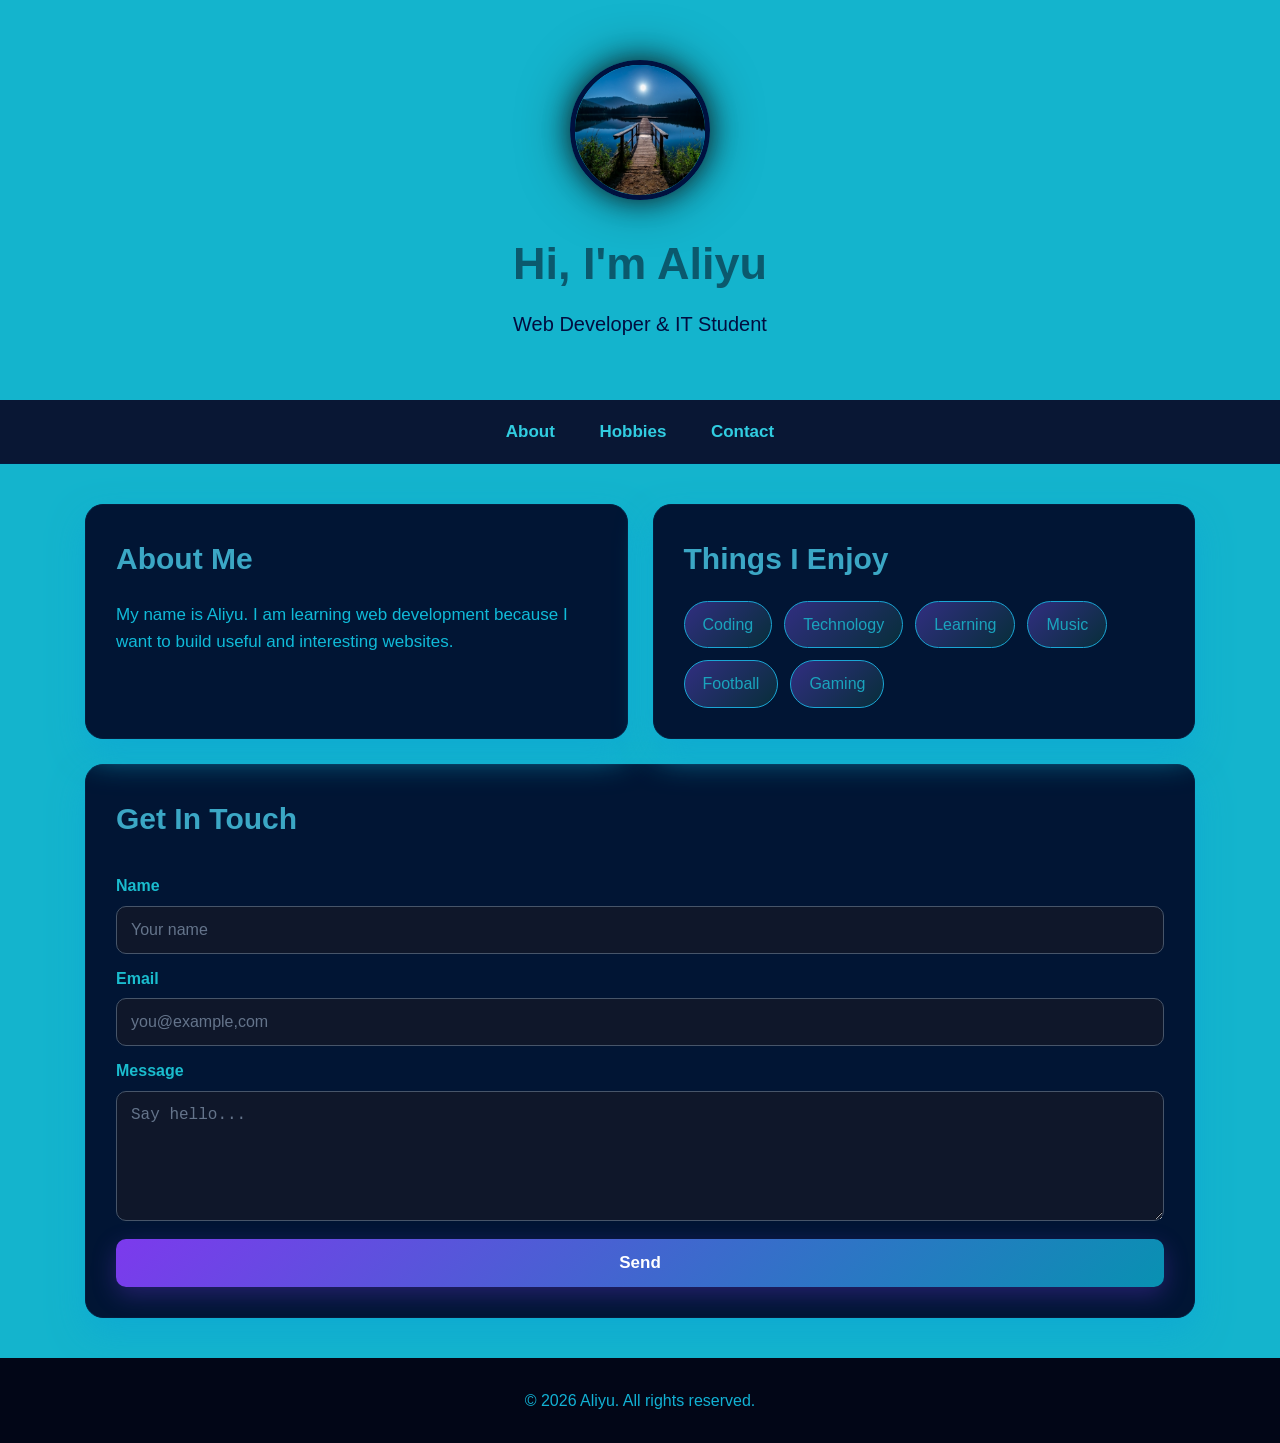
<file: index.html>
<!DOCTYPE html>
<html lang="en">
<head>
    <meta charset="UTF-8">
    <meta name="viewport" content="width=device-width, initial-scale=1.0">
    <title>Aliyu - My Profile</title>
    <link rel="stylesheet" href="style.css">
</head>

<body>

    <header>
        <img src="aliyu.jepeg.jpeg" alt="Aliyu's Profile Picture" class="profile-picture">

        <h1>Hi, I'm Aliyu</h1>
        <p id="subtitle"></p>
        <p>Web Developer & IT Student</p>
    </header>

    <nav>
        <a href="#about">About</a>
        <a href="#hobbies">Hobbies</a>
        <a href="#contact">Contact</a>
    </nav>

    <main>

        <section class="top-section">

            <div class="card" id="about">
                <h2>About Me</h2>
                <p>
                    My name is Aliyu. I am learning web development
                    because I want to build useful and interesting
                    websites.
                </p>
            </div>

            <div class="card" id="hobbies">
                <h2>Things I Enjoy</h2>

                <div class="hobbies">
                    <span>Coding</span>
                    <span>Technology</span>
                    <span>Learning</span>
                    <span>Music</span>
                    <span>Football</span>
                    <span>Gaming</span>
                </div>
            </div>

        </section>

        <section class="card contact" id="contact">
            <h2>Get In Touch</h2>

            <form>
                <label for="name">Name</label>
                <input
                    type="text"
                    id="name"
                    placeholder="Your name"
                    required
                >

                <label for="email">Email</label>
                <input
                    type="email"
                    id="email"
                    placeholder="you@example,com"
                    required
                >

                <label for="message">Message</label>
                <textarea
                    id="message"
                    placeholder="Say hello..."
                    required
                ></textarea>

                <button type="submit">Send</button>
            </form>
        </section>

    </main>

    <footer>
        <p>© 2026 Aliyu. All rights reserved.</p>
    </footer>

    <script src="script.js"></script>

</body>
</html>
</file>
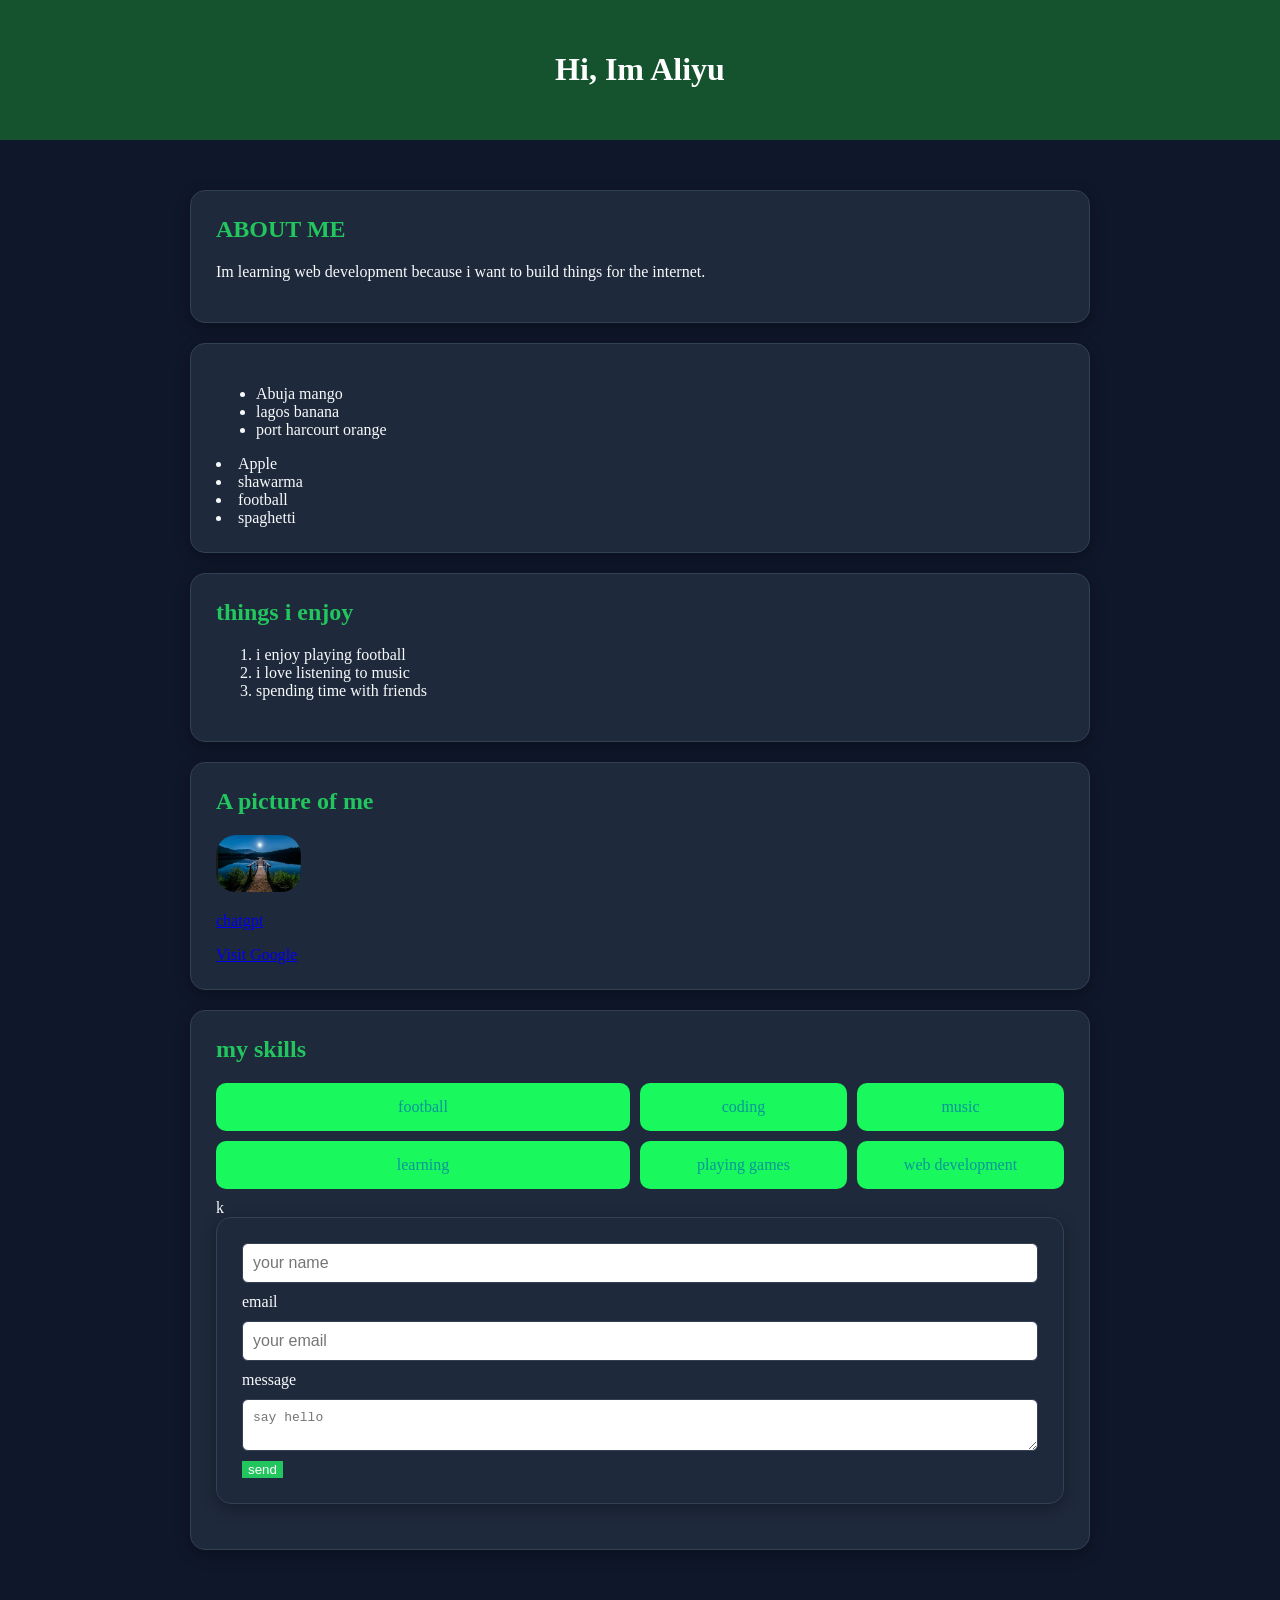
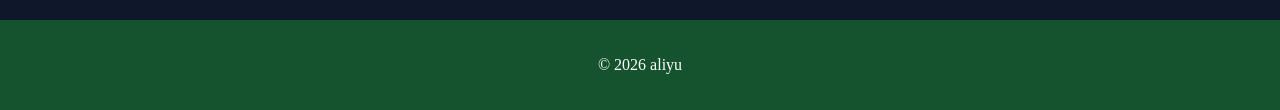
<file: hello world.html>
<!DOCTYPE html>
<html>
    <head>
        <title> My first HTML page</title>
        <link rel="stylesheet" href="styles.css">
        </head>
        <body>
            <header>
                <h1>Hi, Im Aliyu</h1>
                </header>
                <main>
                    <section class="card">
<h2>ABOUT ME</h2>
    <p>Im learning web development because i want to build things for the internet.</p>
                    </section>

<section class="card">
    <ul>
        <li>Abuja mango</li>
        <li>lagos banana</li>
        <li>port harcourt orange</li>
    </ul>
        <li>Apple</li>
        <li>shawarma</li>
        <li>football</li>
    <li>spaghetti</li>
</section>
<section class="card">
    <h2>things i enjoy</h2>
    <ol>
        <li>i enjoy playing football</li>
        <li>i love listening to music</li>
        <li>spending time with friends</li>
    </ol>
</section>

<section class="card">
    <h2>A picture of me</h2>
    <img src="aliyu.jepeg.jpeg" alt="A picture of my fav place">
    
    <p><a href="http://www.chatgpt.com" target="_self">chatgpt</a> </p>
    <a href="https://www.google.com" target="_blank">Visit Google</a>
</section>

<section class="card">
    <h2>my skills</h2>
    <div class="skills-grid">
        <div class="skills-box">football</div>
        <div class="skills-box">coding</div>
        <div class="skills-box">music</div>
        <div class="skills-box">learning</div>
        <div class="skills-box">playing games</div>
        <div class="skills-box">web development</div>k 
    </div>
        
<section class="card">
    <form>
        <input type="text" id="name" name="name" placeholder="your name" required>
        <label for="email">email</label>
        <input type="email" id="email" name="email" placeholder="your email" required>
        <label for="message">message</label>
        <textarea id="message" name="message" placeholder="say hello" required></textarea>
        <button type="submit">send </button>

    </form>
</section>
                </main>

                <footer>
                    <p>&copy; 2026 aliyu</p>
                </footer>
        </body>
</html>
        </body>
</html>
</file>
<file: style.css>
* {
    margin: 0;
    padding: 0;
    box-sizing: border-box;
}

html {
    scroll-behavior: smooth;
}

body {
    font-family: Arial, sans-serif;
    background: #14b4cd;
    color: #19b6b9;
    line-height: 1.6;
}

header {
    text-align: center;
    padding: 60px 20px;
    color: rgba(3, 3, 20, 0.518);

    background: linear-gradient(
        135deg,
              #010b23,
    );
}

.profile-picture {
    width: 140px;
    height: 140px;
    object-fit: cover;
    border-radius: 50%;

    border: 5px solid #00113f;

    box-shadow:
        0 0 25px rgba(15, 18, 18, 0.7),
        0 0 50px rgba(6, 5, 7, 0.5);

    margin-bottom: 20px;
}

header h1 {
    font-size: 45px;
    margin-bottom: 8px;
}

header p {
    font-size: 20px;
    color: #020d3f;
}

nav {
    background: #091734;
    padding: 18px;
    text-align: center;

    border-bottom: 1px solid #031c40;
}

nav a {
    color: #31cde1;
    text-decoration: none;

    font-size: 17px;
    font-weight: bold;

    margin: 0 20px;

    transition: 0.3s;
}

nav a:hover {
    color: #16acc6;
}

main {
    max-width: 1150px;
    margin: 40px auto;
    padding: 0 20px;
}

.top-section {
    display: grid;
    grid-template-columns: 1fr 1fr;
    gap: 25px;
}

.card {
    background: #011534;

    padding: 30px;

    border-radius: 18px;

    border: 1px solid #051d3e;

    box-shadow:
        0 15px 35px rgba(14, 170, 209, 0.902);

    transition: 0.3s;
}

.card:hover {
    transform: translateY(-5px);

    border-color: #1250cb;

    box-shadow:
        0 15px 40px rgba(22, 2, 55, 0.25);
}

.card h2 {
    color: #3ba7c5;

    font-size: 30px;

    margin-bottom: 18px;
}

.card p {
    color: #10bad8;
    font-size: 17px;
}

.hobbies {
    display: flex;
    flex-wrap: wrap;
    gap: 12px;
}

.hobbies span {
    padding: 10px 18px;

    border-radius: 30px;

    color: #1aa8c1f6;

    background: linear-gradient(
        135deg,
        #312e81,
        #072e39
    );

    border: 1px solid #1aa6d5;

    transition: 0.3s;
}

.hobbies span:hover {
    transform: translateY(-3px);

    background: linear-gradient(
        135deg,
        #7c3aed,
        #0891b2
    );

    color: rgb(5, 11, 58);
}

.contact {
    margin-top: 25px;
}

form {
    display: flex;
    flex-direction: column;
}

label {
    color: #1abcce;

    font-weight: bold;

    margin-top: 12px;
    margin-bottom: 7px;
}

input,
textarea {
    width: 100%;

    padding: 14px;

    background: #0f172a;

    color: rgb(12, 2, 39);

    border: 1px solid #475569;

    border-radius: 10px;

    font-size: 16px;

    outline: none;

    transition: 0.3s;
}

input::placeholder,
textarea::placeholder {
    color: #64748b;
}

input:focus,
textarea:focus {
    border-color: #22d3ee;

    box-shadow:
        0 0 0 3px rgba(34, 211, 238, 0.12);
}

textarea {
    height: 130px;
    resize: vertical;
}

button {
    margin-top: 18px;

    padding: 14px;

    border: none;

    border-radius: 10px;

    color: white;

    font-size: 17px;
    font-weight: bold;

    cursor: pointer;

    background: linear-gradient(
        135deg,
        #7c3aed,
        #0891b2
    );

    box-shadow:
        0 8px 25px rgba(124, 58, 237, 0.3);

    transition: 0.3s;
}

button:hover {
    transform: translateY(-3px);

    background: linear-gradient(
        135deg,
        #0cc8ee,
        #06b6d4
    );

    box-shadow:
        0 12px 30px rgba(7, 136, 183, 0.902);
}

footer {
    text-align: center;

    padding: 30px;

    color: #12b1d4;

    background: #020617;
}

@media (max-width: 700px) {

    header h1 {
        font-size: 35px;
    }

    header p {
        font-size: 17px;
    }

    .top-section {
        grid-template-columns: 1fr;
    }

    nav a {
        margin: 0 8px;
        font-size: 15px;
    }
}
</file>
<file: styles.css>
body{
    background-color: #0f172a;
    color:#f8fafc;
    margin: 0;
    padding: 0;
}
header,footer{
    background-color: #14532d;
    color:white;
    padding: 30px;
    text-align:center;
}
main{
    padding: 20px;
    width: 900px;
    margin: 30px auto;
}
img{
    width: 10%;
    border-radius: 20px;
}
footer{
    padding: 20px;
}
.card {
    background-color: #1e293b;
    padding: 25px;
    margin-bottom: 20px;
    border: 1px solid #334155;
    border-radius: 15px;
    box-shadow: 0 5px 15px rgba(0, 0, 0, 0.3);
}
.card:hover {
    box-shadow: 0 6px 16px rgba(17, 224, 224, 0.872);
    border-color: #09969b;
}
.card h2 {
    margin-top: 0;
    color: #22c55e;
}
.skills-grid {
    display: grid;
    grid-template-columns: 2fr 1fr 1fr;
    gap: 10px;
}
.skills-box {
    background-color: #19f85c;
    color:#09969b;
    text-align: center;
    padding: 15px;
    border-radius: 10px;
}
form {
    display: flex;
    flex-direction: column;
    gap: 10px;
}
input, textarea {
    padding: 10px;
    border: 1px solid #334155;
    border-radius: 6px;
    font-size: inherit;
}
button {
    background-color: #22c55e;
    color: white;
    border: none;
    cursor: pointer;
    width: fit-content;
}
button:hover {
    background-color: #16a34a;
}
</file>
